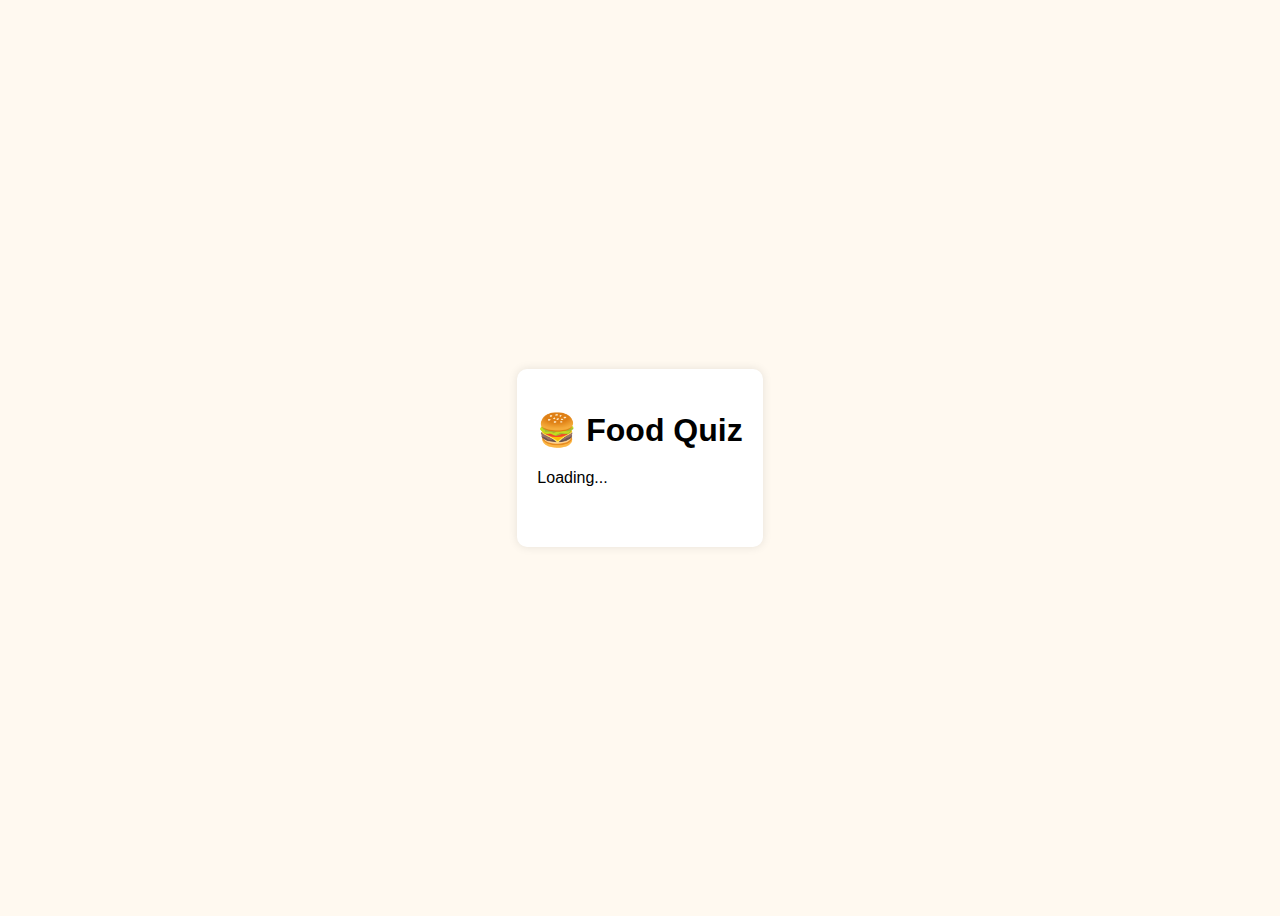
<file: food.html>
<!DOCTYPE html>
<html lang="en">

<head>
    <meta charset="UTF-8">
    <meta http-equiv="X-UA-Compatible" content="IE=edge">
    <meta name="viewport" content="width=device-width, initial-scale=1.0">
    <title>Food</title>
    <link rel="stylesheet" href="food.css">

</head>

<body>
    <script src="food.js"></script>
    <div class="quiz-container">
        <h1>🍔 Food Quiz</h1>
        <div id="question-container">
          <div id="question">Loading...</div>
          <div id="answer-buttons" class="btn-grid"></div>
        </div>
        <button id="next-btn">Next</button>
      </div>
</body>

</html>
</file>
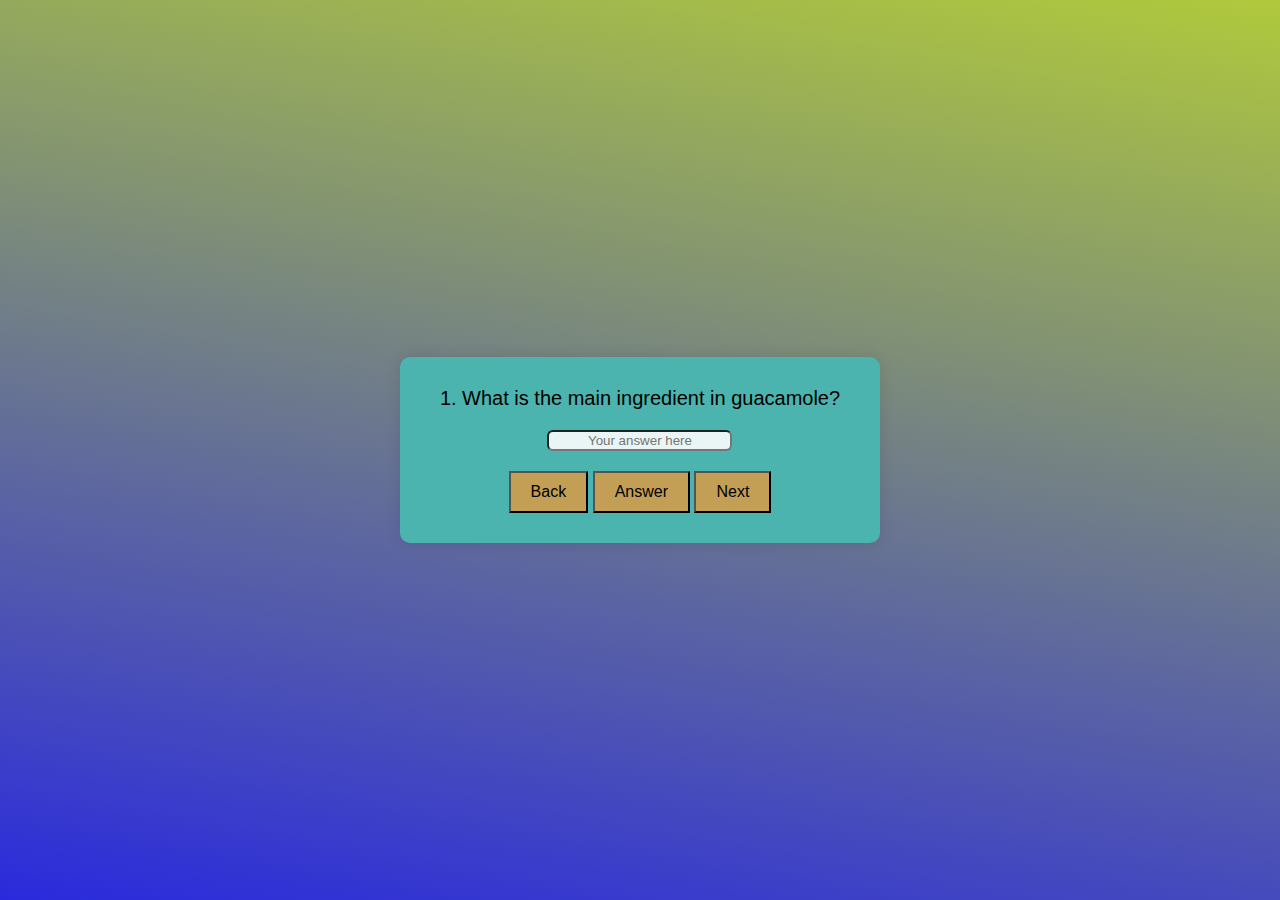
<file: food2.html>
<!DOCTYPE html>
<html lang="en">

<head>
    <meta charset="UTF-8">
    <title>Question Navigator</title>
    <link rel="stylesheet" href="food2.css">
</head>

<body>

    <div class="container">
        <div id="question-container"></div>

        <input type="text" id="answer-input" placeholder="Your answer here">
        <div class="button-group"></div>
        <button id="back-btn">Back</button>
        <button id="answer-btn">Answer</button>
        <button id="next-btn">Next</button>
    </div>
    <div id="completion-message"></div>
    <script src="food2.js"></script>
</body>

</html>
</file>
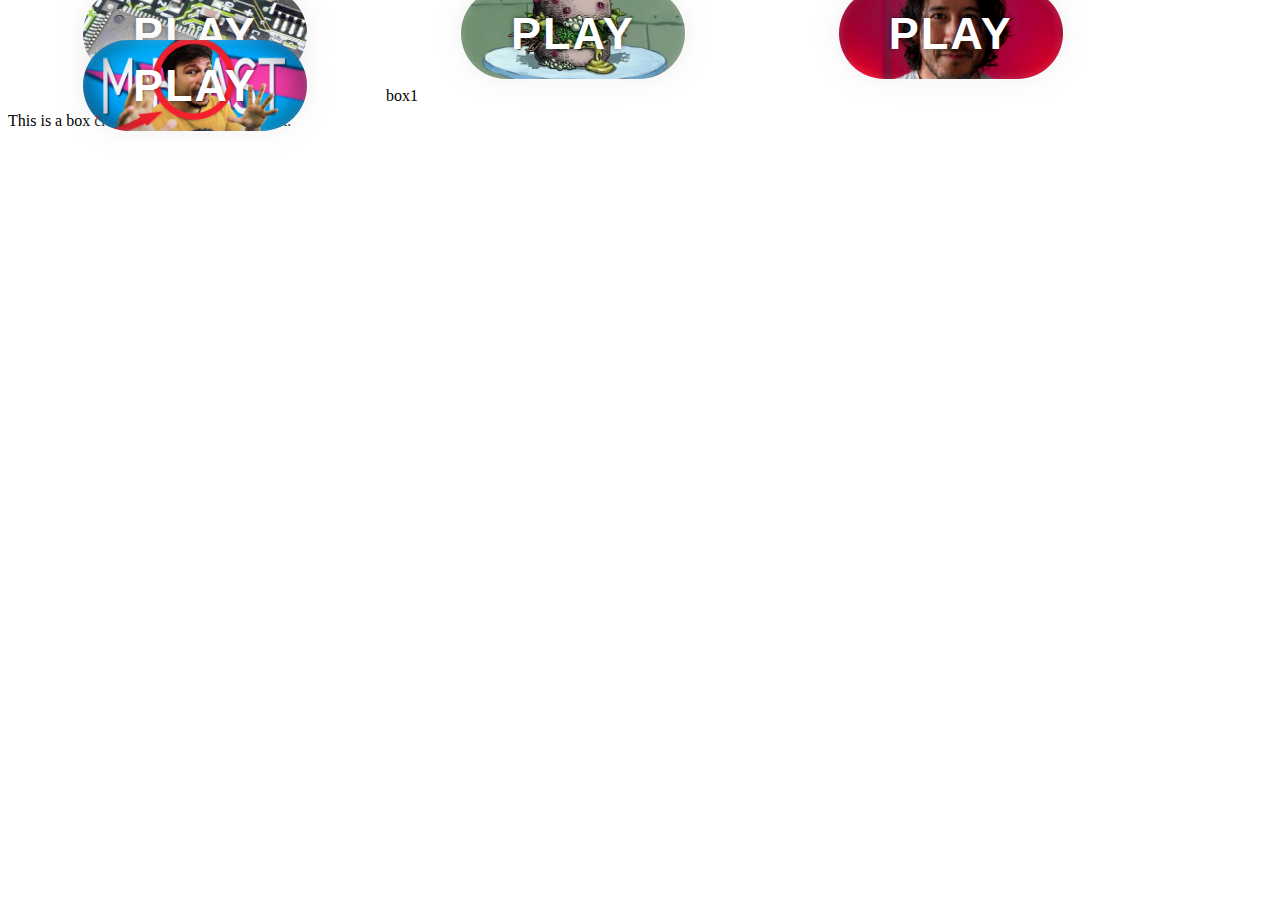
<file: menu.html>
<!DOCTYPE html>
<html lang="en">
<head>
    <meta charset="UTF-8">
    <meta name="viewport" content="width=device-width, initial-scale=1.0">
    <title>Test-Icle Quiz</title>

    <link rel="stylesheet" href="assets/background.css">
    <link rel="stylesheet" href="assets/menu/menu.css">
</head>
<body>
   <!DOCTYPE html>
<html>
<head>

</head>
<body>

    <button1 onclick="window.location.href=''">Play</button1>

     <button2 onclick="window.location.href=''">Play</button2>

     <button3 onclick="window.location.href=''">Play</button3>

     <button4 onclick="window.location.href=''">Play</button4>

     <object>box1</object>
     <div class="box">This is a box created using a &lt;div&gt; element.</div>

</body>
</html>
</body>
</html>
</file>
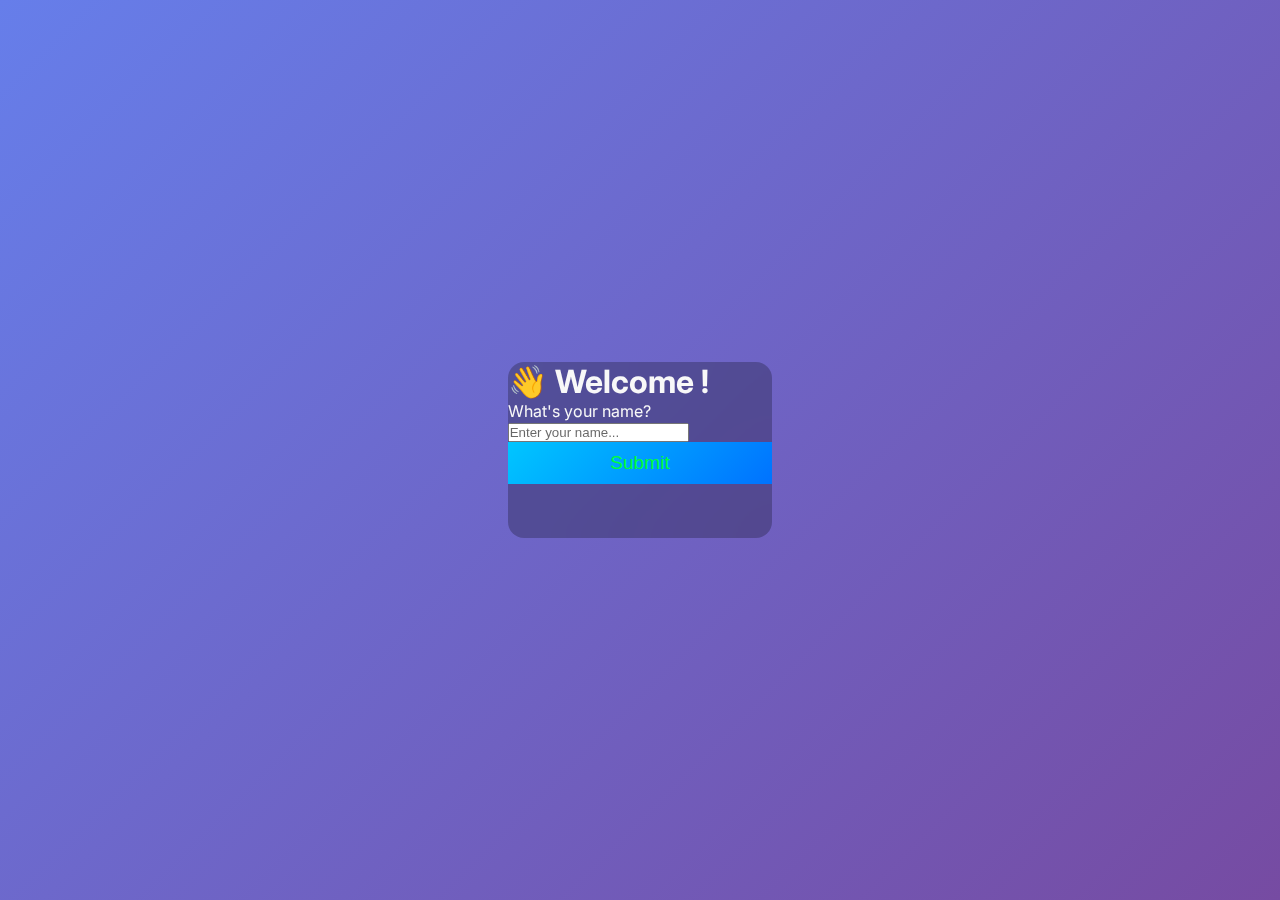
<file: name_input.html>
<!DOCTYPE html>
<html lang="en">

<head>
    <meta charset="UTF-8">
    <meta http-equiv="X-UA-Compatible" content="IE=edge">
    <meta name="viewport" content="width=device-width, initial-scale=1.0">
    <title>Enter Your Name</title>
    <link href="https://fonts.googleapis.com/css2?family=Inter:wght@400;600&display=swap" rel="stylesheet">
    <link rel="stylesheet" href="name_input.css">
</head>

<body>
    <div class="card">
        <h1>👋 Welcome !</h1>
        <p>What's your name?</p>
        <input type="text" id="nameInput" placeholder="Enter your name..." />
        <button onclick="greet()">Submit</button>
        <div id="greeting"></div>
    </div>
    <script src="name_input.js"></script>



    </div>



</body>

</html>
</file>
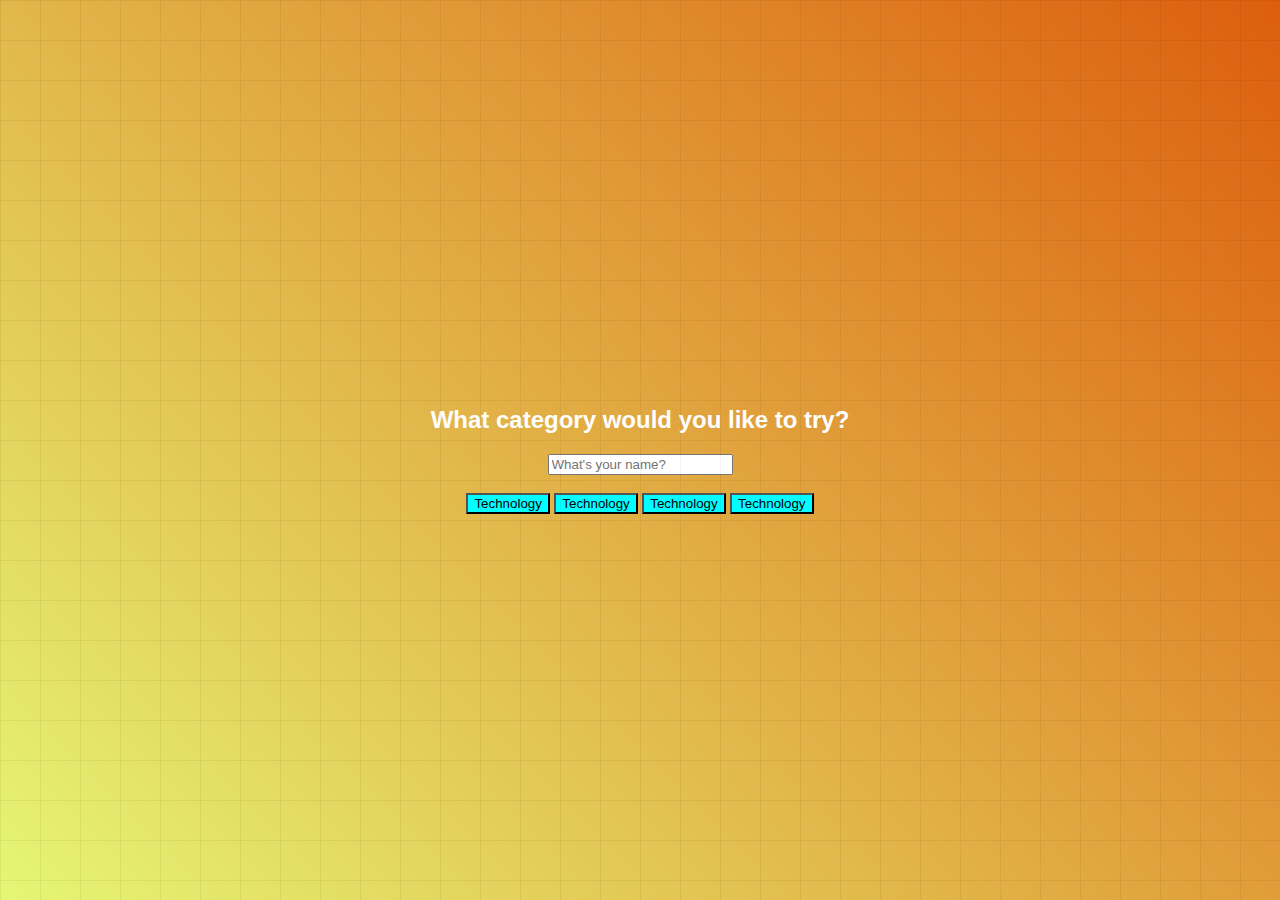
<file: quiz.html>
<!DOCTYPE html>
<html lang="en">
<head>
    <meta charset="UTF-8">
    <meta name="viewport" content="width=device-width, initial-scale=1.0">
    <title>FUCK</title>
</head>
<link rel="stylesheet" href="assets/quiz.css">
<link rel="stylesheet" href="assets/background.css">
<script src="scripts/quiz.js"></script>
<audio id="correctSound" src="sounds/correct.mp3"></audio>
<audio id="incorrectSound" src="sounds/incorrect.mp3"></audio>
<audio id="scary" src="sounds/scream.mp3"></audio>
<body class="menu" id="background" style="text-align: center;">
    <div id="boo" style="display: none;">
        <img src="assets/scare.jpg">
    </div>
    <div id="category-select">
        <h2>What category would you like to try?</h2>
        <input style="justify-content: center;" id="name" placeholder="What's your name?">
        <div>
            <br>
            <button id="1" onclick="category(this)"></button>
            <button id="2" onclick="category(this)"></button>
            <button id="3"onclick="category(this)"></button>
            <button id="4" onclick="category(this)"></button>
        </div>
    </div>
    <div id="quiz" style="display: none;">
        <h2 id="question"></h2>
        <div>
            <button id="1" onclick="answer(this)"></button>
            <button id="2" onclick="answer(this)"></button>
            <button id="3"onclick="answer(this)"></button>
            <button id="4" onclick="answer(this)"></button>
        </div>
        <button id="half" onclick="half()">50/50 (.)</button>
        <div id="flashbang-overlay"></div>
    </div>
    <div id="end" style="display: none;">
        <h1 id="name-replace">Good job, {}!</h1>
        <h1>You did it!</h1>
        <p id="stats">You got {} out of 20 questions right!</p>
        <button onclick="restart()">Restart</button>
    </div>
</body>
</html>
</file>
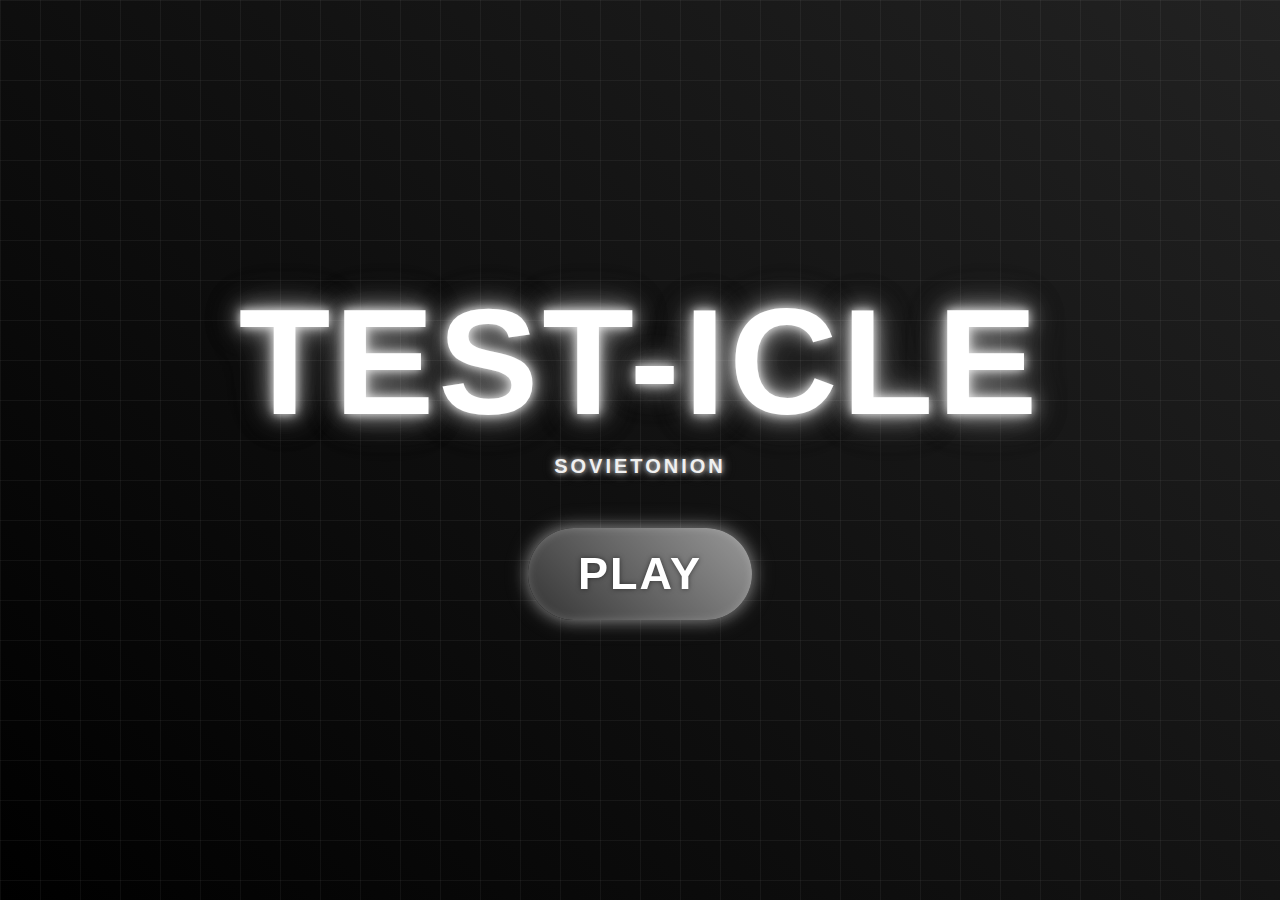
<file: start.html>
<!DOCTYPE html>
<html lang="en">
<head>
    <meta charset="UTF-8">
    <meta name="viewport" content="width=device-width, initial-scale=1.0">
    <title>Test-Icle Quiz</title>

    <link rel="stylesheet" href="/assets/css/background-start.css">
    <link rel="stylesheet" href="/assets/css/start.css">

</head>
<body>
    <h1>Test-Icle</h1>

    <h2>SovietOnion</h2>

   <button onclick="window.location.href='quiz.html'">Play</button>

</body>
</html>
</file>
<file: food.css>
body {
    font-family: Arial, sans-serif;
    background-color: #fff9f0;
    display: flex;
    justify-content: center;
    align-items: center;
    height: 100vh;
  }
  
  .quiz-container {
    background: #ffffff;
    border-radius: 10px;
    padding: 20px;
    max-width: 600px;
    box-shadow: 0 0 10px rgba(0, 0, 0, 0.1);
  }
  
  h1 {
    margin-bottom: 20px;
  }
  
  .btn-grid {
    display: grid;
    grid-template-columns: repeat(2, auto);
    gap: 10px;
    margin: 20px 0;
  }
  
  button {
    padding: 10px 20px;
    font-size: 16px;
    cursor: pointer;
  }
  
  button.correct {
    background-color: #4caf50;
    color: white;
  }
  
  button.wrong {
    background-color: #f44336;
    color: white;
  }
  
  #next-btn {
    display: none;
  }
</file>
<file: food2.css>
body {
    font-family: sans-serif;
    background-color: #b6b32491;
    margin: 0;
    padding: 0;
    display: flex;
    justify-content: center;
    align-items: center;
    height: 100vh;
}

.container {
    background-color: rgb(75, 180, 175);
    padding: 30px 40px;
    border-radius: 10px;
    box-shadow: 0 0 15px rgba(0, 0, 0, 0.1);
    text-align: center;
    max-width: 600px;
}

.container:hover {
    background: linear-gradient(150deg, rgba(164, 180, 15, 0.699), rgba(27, 194, 12, 0.842))
}

body {
    background: linear-gradient(190deg, rgba(159, 190, 18, 0.822), rgba(13, 13, 216, 0.877))
}

#question-container {
    font-size: 20px;
    margin-bottom: 20px;
}

button {
    padding: 10px 20px;
    font-size: 16px;
    cursor: auto;
    background-color: rgba(230, 152, 56, 0.767);
}

#completion-message {
    margin-top: 0px;
    font-weight: bold;
    color: rgb(255, 255, 255);
}

input {
    border-radius: 6px;
    text-align: center;
    background: rgba(255, 255, 255, 0.877);
}

.button-group {
    display: flex;
    justify-content: center;
    gap: 20px;
    flex-wrap: wrap;
    margin-top: 20px;
}
v
</file>
<file: assets/background.css>
body.menu {
    margin: 0;
    height: 100vh;
    display: flex;
    justify-content: center;
    align-items: center;
    background: linear-gradient(45deg, #e5f675, #dd5e0e);
    color: #ffffff;
    font-family: Arial, sans-serif;
}

body.menu::before {
    content: '';
    position: fixed;
    inset: 0;
    background: 
        linear-gradient(rgba(0, 0, 0, 0.1) 1px, transparent 1px),
        linear-gradient(90deg, rgba(0, 0, 0, 0.1) 1px, transparent 1px);
    background-size: 40px 40px;
    opacity: 0.5;
    pointer-events: none;
}

body.cat1 {
    margin: 0;
    height: 100vh;
    display: flex;
    justify-content: center;
    align-items: center;
    background: linear-gradient(45deg, #286903, #00ffd0);
    color: #ffffff;
    font-family: Arial, sans-serif;
}

body.cat1::before {
    content: '';
    position: fixed;
    inset: 0;
    background: 
        linear-gradient(rgba(0, 0, 0, 0.1) 1px, transparent 1px),
        linear-gradient(90deg, rgba(0, 0, 0, 0.1) 1px, transparent 1px);
    background-size: 40px 40px;
    opacity: 0.5;
    pointer-events: none;
}

body.cat2 {
    margin: 0;
    height: 100vh;
    display: flex;
    justify-content: center;
    align-items: center;
    background: linear-gradient(45deg, #280b4a, #8d1b81);
    color: #ffffff;
    font-family: Arial, sans-serif;
}

body.cat2::before {
    content: '';
    position: fixed;
    inset: 0;
    background: 
        linear-gradient(rgba(0, 0, 0, 0.1) 1px, transparent 1px),
        linear-gradient(90deg, rgba(0, 0, 0, 0.1) 1px, transparent 1px);
    background-size: 40px 40px;
    opacity: 0.5;
    pointer-events: none;
}

body.cat3 {
    margin: 0;
    height: 100vh;
    display: flex;
    justify-content: center;
    align-items: center;
    background: linear-gradient(45deg, #F4A261, #2A9D8F);
    color: #ffffff;
    font-family: Arial, sans-serif;
}

body.cat3::before {
    content: '';
    position: fixed;
    inset: 0;
    background: 
        linear-gradient(rgba(0, 0, 0, 0.1) 1px, transparent 1px),
        linear-gradient(90deg, rgba(0, 0, 0, 0.1) 1px, transparent 1px);
    background-size: 40px 40px;
    opacity: 0.5;
    pointer-events: none;
}

body.cat4 {
    margin: 0;
    height: 100vh;
    display: flex;
    justify-content: center;
    align-items: center;
    background: linear-gradient(45deg, #7DF9FF, #DC143C);
    color: #ffffff;
    font-family: Arial, sans-serif;
}

body.cat4::before {
    content: '';
    position: fixed;
    inset: 0;
    background: 
        linear-gradient(rgba(0, 0, 0, 0.1) 1px, transparent 1px),
        linear-gradient(90deg, rgba(0, 0, 0, 0.1) 1px, transparent 1px);
    background-size: 40px 40px;
    opacity: 0.5;
    pointer-events: none;
}
</file>
<file: assets/menu/menu.css>
button1 {
    padding: 20px 50px;
    font-size: 45px;
    font-weight: bold;
    color: #ffffff;
    background: linear-gradient(45deg, #333333, #666666, #999999);
    border: none;
    background-image: url('/assets/menu/Images/circuit\ board.png');
    background-size: cover;                  
    background-position: center;             
    background-repeat: no-repeat; 
    border-radius: 50px;
    cursor: pointer;
    position: relative;
    overflow: hidden;
    transition: all 0.3s ease;
    text-shadow: 0 0 5px rgba(0,0,0,0.5);
    box-shadow: 
        0 0 15px rgba(255, 255, 255, 0.4),
        0 0 25px rgba(200, 200, 200, 0.3),
        inset 0 0 10px rgba(255, 255, 255, 0.2);
    font-family: 'Arial', sans-serif;
    text-transform: uppercase;
    letter-spacing: 2px;
}

button2 {
    padding: 20px 50px;
    font-size: 45px;
    font-weight: bold;
    color: #ffffff;
    background: linear-gradient(45deg, #333333, #666666, #999999);
    border: none;
    background-image: url('/assets/menu/Images/nasty\ patty.webp');
    background-size: cover;                  
    background-position: center;             
    background-repeat: no-repeat; 
    border-radius: 50px;
    cursor: pointer;
    position: relative;
    overflow: hidden;
    transition: all 0.3s ease;
    text-shadow: 0 0 5px rgba(0,0,0,0.5);
    box-shadow: 
        0 0 15px rgba(255, 255, 255, 0.4),
        0 0 25px rgba(200, 200, 200, 0.3),
        inset 0 0 10px rgba(255, 255, 255, 0.2);
    font-family: 'Arial', sans-serif;
    text-transform: uppercase;
    letter-spacing: 2px;
}

button3{
    padding: 20px 50px;
    font-size: 45px;
    font-weight: bold;
    color: #ffffff;
    background: linear-gradient(45deg, #333333, #666666, #999999);
    border: none;
    background-image: url('/assets/menu/Images/mark.jpg');
    background-size: cover;                  
    background-position: center;             
    background-repeat: no-repeat; 
    border-radius: 50px;
    cursor: pointer;
    position: relative;
    overflow: hidden;
    transition: all 0.3s ease;
    text-shadow: 0 0 5px rgba(0,0,0,0.5);
    box-shadow: 
        0 0 15px rgba(255, 255, 255, 0.4),
        0 0 25px rgba(200, 200, 200, 0.3),
        inset 0 0 10px rgba(255, 255, 255, 0.2);
    font-family: 'Arial', sans-serif;
    text-transform: uppercase;
    letter-spacing: 2px;
}


button4{
    padding: 20px 50px;
    font-size: 45px;
    font-weight: bold;
    color: #ffffff;
    background: linear-gradient(45deg, #333333, #666666, #999999);
    border: none;
    background-image: url('/assets/menu/Images/beast.webp');
    background-size: cover;                  
    background-position: center;             
    background-repeat: no-repeat; 
    border-radius: 50px;
    cursor: pointer;
    position: relative;
    overflow: hidden;
    transition: all 0.3s ease;
    text-shadow: 0 0 5px rgba(0,0,0,0.5);
    box-shadow: 
        0 0 15px rgba(255, 255, 255, 0.4),
        0 0 25px rgba(200, 200, 200, 0.3),
        inset 0 0 10px rgba(255, 255, 255, 0.2);
    font-family: 'Arial', sans-serif;
    text-transform: uppercase;
    letter-spacing: 2px;
}

button1 {
  margin: 75px;
  top: 30%;
}

button2 {
    margin: 75px;
    top: 30%;
  }

  button3{
    margin: 75px;
    top: 30%;
  }

  button4{
    margin: 75px;
    top: 30%;
  }

  

.box1{
    width: 200px;
    height: 200px;
    background-color: #ffffff;
    border: 2px solid #ffffff;
    background-image: url('burgor.jpg');
    background-size: cover;                  
    background-position: center;             
    background-repeat: no-repeat; 
}
</file>
<file: name_input.css>
* {

    margin: 0;
    padding: 0;
    box-sizing: border-box;

}

body {
    font-family: 'inter', sans-serif;
    background: linear-gradient(135deg, #667eea, #764ba2);
    height: 100vh;
    display: flex;
    justify-content: center;
    align-items: center;
    color: #fff;
}

.card {
    background: rgba(red, green, blue, alpha);
    border-radius: 16px;
    backdrop-filter: blur(20px);
    background-color: rgba(0, 0, 0, 0.247);
    color: rgb(248, 248, 248);
    transition: background-color 0.3s;
}

input[type="text"]::placeholder {
    color: rgba(0, 0, 0, 0.596);
}

input[type="text"]:focus {
    background-color: rgb(165, 26, 26);
}

button {
    width: 100%;
    padding: 10px;
    background: #00c6ff;
    background: linear-gradient(135deg, #00c6ff, #0072ff);
    border: none;
    border-style: #ffffff;
    font-size: 1.2rem;
    font-weight: 500;
    color: rgb(0, 255, 55);
    cursor:col-resize;
    transition: background 0.3s ease;
}

button:hover {
    background: linear-gradient(135deg, #0072ff, #00c6ff);
}

#greeting {
    margin-top: 21px;
    font-size: 1.2rem;
    font-weight: 50;
    color: #ffffff;
    min-height: 33px;
    transition: all 0.3s ease;
}

@keyframes fadeIn {
    from {
        opacity: 0;
        transform: translateY(-20px);
    }

    to {
        opacity: 1;
        transform: translateY(0);
    }
}

@media (max-width: 480px) {
    .card {
        padding: 30px 20px;
    }

    h1 {
        font-size: 1.6rem;
    }
}
</file>
<file: assets/quiz.css>
button {
    background-color: aqua;
}

#flashbang-overlay {
  position: fixed;
  top: 0;
  left: 0;
  width: 100vw;
  height: 100vh;
  opacity: 0;
  pointer-events: none;
  z-index: 9999;
}
</file>
<file: assets/css/background-start.css>
body {
    margin: 0;
    height: 100vh;
    display: flex;
    justify-content: center;
    align-items: center;
    background: linear-gradient(45deg, #000, #222);
    color: #f0f0f0;
    font-family: Arial, sans-serif;
}

body::before {
    content: '';
    position: fixed;
    inset: 0;
    background: 
        linear-gradient(rgba(255,255,255,0.1) 1px, transparent 1px),
        linear-gradient(90deg, rgba(255,255,255,0.1) 1px, transparent 1px);
    background-size: 40px 40px;
    opacity: 0.5;
    pointer-events: none;
}
</file>
<file: assets/css/start.css>
/* titel van de quizz */
h1 {
    font-size: 150px;
    margin: 0;
    color: #ffffff;
    text-shadow: 
        0 0 10px rgba(255, 255, 255, 0.8),
        0 0 20px rgba(255, 255, 255, 0.6),
        0 0 30px rgba(200, 200, 200, 0.4),
        0 0 40px rgba(150, 150, 150, 0.3),
        0 0 50px rgba(100, 100, 100, 0.2);
    animation: monoGlow 4s ease-in-out infinite alternate;
    letter-spacing: 4px;
    font-weight: 900;
    font-family: 'Arial Black', Impact, sans-serif;
    text-transform: uppercase;
    line-height: 1.1;
}

/* group naaam */
h2 {
    font-size: 20px;
    margin: 10px 0 50px 0;
    color: #f0f0f0;
    text-shadow: 
        0 0 5px rgba(255, 255, 255, 0.7),
        0 0 10px rgba(220, 220, 220, 0.5),
        0 0 15px rgba(180, 180, 180, 0.3);
    animation: monoGlow2 3s ease-in-out infinite alternate;
    letter-spacing: 3px;
    font-weight: 700;
    font-family: 'Arial', sans-serif;
    text-transform: uppercase;
}

/* mooie knop */
button {
    padding: 20px 50px;
    font-size: 45px;
    font-weight: bold;
    color: #ffffff;
    background: linear-gradient(45deg, #333333, #666666, #999999);
    border: none;
    border-radius: 50px;
    cursor: pointer;
    position: relative;
    overflow: hidden;
    transition: all 0.3s ease;
    text-shadow: 0 0 5px rgba(0,0,0,0.5);
    box-shadow: 
        0 0 15px rgba(255, 255, 255, 0.4),
        0 0 25px rgba(200, 200, 200, 0.3),
        inset 0 0 10px rgba(255, 255, 255, 0.2);
    font-family: 'Arial', sans-serif;
    text-transform: uppercase;
    letter-spacing: 2px;
}

body {
display: flex;
flex-direction: column;
}
</file>
